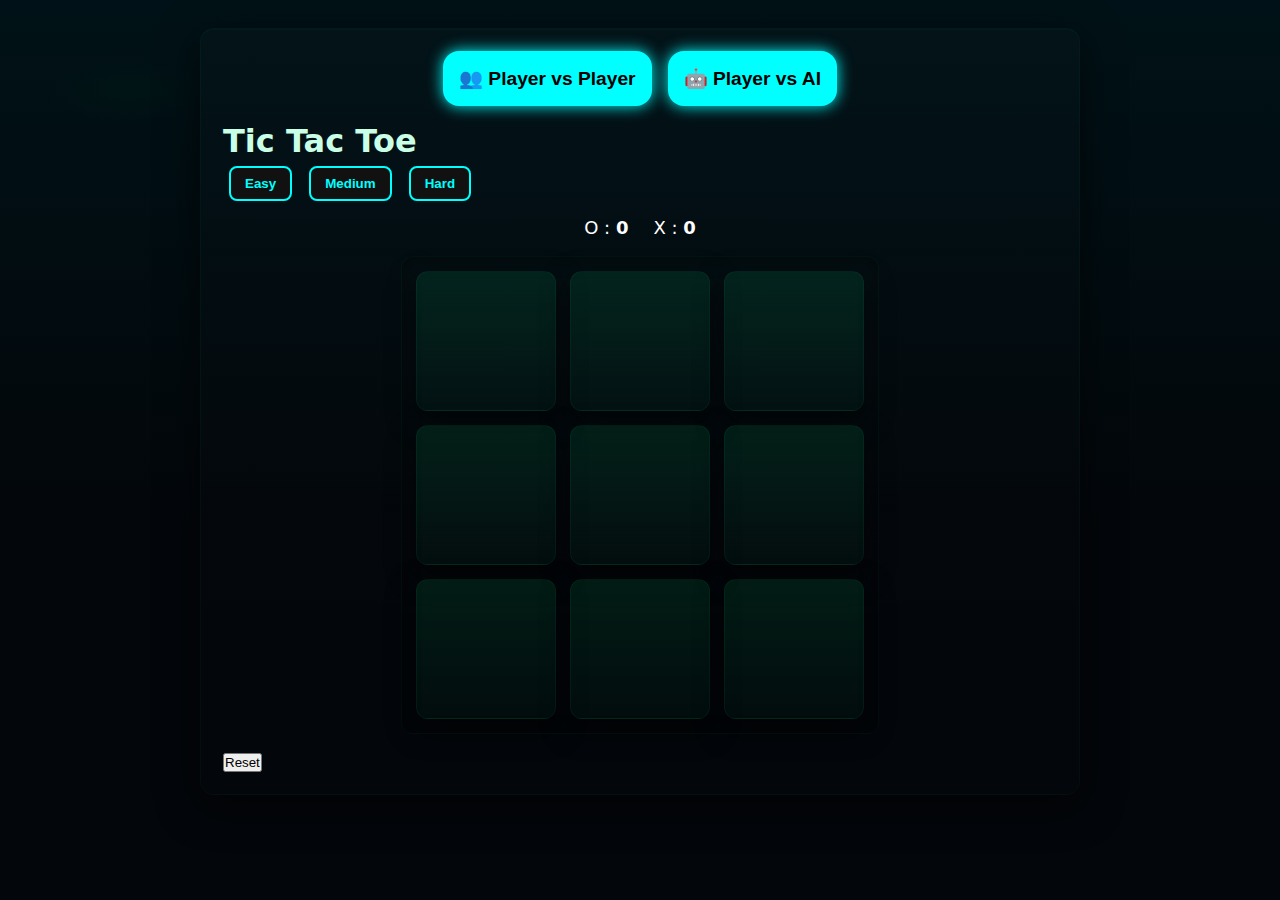
<file: index.html>
<!DOCTYPE html>
<html lang="en">
<head>
  <meta charset="UTF-8">
  <meta name="viewport" content="width=device-width, initial-scale=1.0">
  <title>Tic Tac Toe</title>
  <link rel="stylesheet" href="tiktak.css">
</head>

<body>
  <main class="page">

    <div class="mode-select">
      <button id="btn-pvp">👥 Player vs Player</button>
      <button id="btn-ai">🤖 Player vs AI</button>
    </div>

    <h1>Tic Tac Toe</h1>

    <div class="difficulty">
  <button id="easy">Easy</button>
  <button id="medium">Medium</button>
  <button id="hard">Hard</button>
</div>

<div class="scoreboard">
  <span>O : <b id="scoreO">0</b></span>
  <span>X : <b id="scoreX">0</b></span>
</div>

    <section class="board-area">
      <div id="board">
        <button class="box" data-index="0"></button>
        <button class="box" data-index="1"></button>
        <button class="box" data-index="2"></button>
        <button class="box" data-index="3"></button>
        <button class="box" data-index="4"></button>
        <button class="box" data-index="5"></button>
        <button class="box" data-index="6"></button>
        <button class="box" data-index="7"></button>
        <button class="box" data-index="8"></button>
      </div>
    </section>

    <div class="msg-container hide">
      <p id="msg"></p>
      <button id="new-btn">Play Again</button>
    </div>

    <button id="reset-btn">Reset</button>

  </main>

  <script src="tiktak.js"></script>
</body>
</html>
</file>
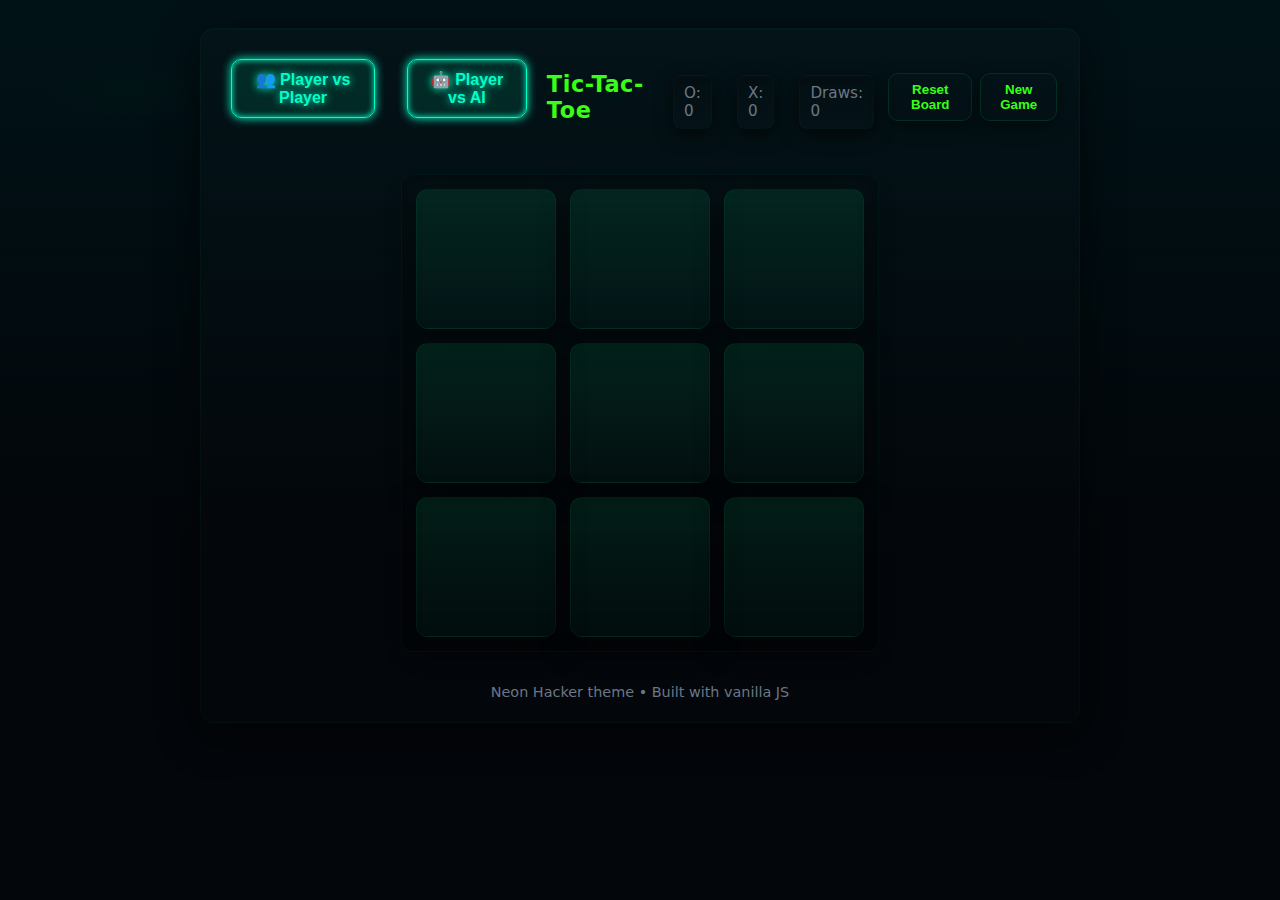
<file: tiktak.html>
<!-- <!DOCTYPE html>
<html lang="en">
<head>
  <meta charset="UTF-8">
  <meta name="viewport" content="width=device-width, initial-scale=1.0">
  <title>Tik Tak Toe</title>
  <link rel="stylesheet" href="tiktak.css" />
  
</head>
<body>
    <div class="msg-container hide">
        <p id="msg">Winner</p>
        <button id="new-btn">New Game</button>
    </div>
    <main>
    <h1>Tic Tac Toe</h1>

  <div class="game-container">
    <div class="game">
    <button class="box"></button>
    <button class="box"></button>
    <button class="box"></button>
    <button class="box"></button>
    <button class="box"></button>
    <button class="box"></button>
    <button class="box"></button>
    <button class="box"></button>
    <button class="box"></button>
   </div> 
  </div>
  <button id="reset-btn">Reset Game</button>
  </main>
  <script src="tiktak.js"></script>
  
</body>
</html> -->

<!DOCTYPE html>
<html lang="en">
<head>
  <meta charset="utf-8" />
  <meta name="viewport" content="width=device-width,initial-scale=1" />
  <title>Tic Tac Toe</title>
  <link rel="stylesheet" href="tiktak.css" />
</head>
<body>
  <main class="page">
    <header class="header">
      <div class="mode-select">
  <button id="pvp-mode">👥 Player vs Player</button>
  <button id="ai-mode">🤖 Player vs AI</button>
</div>
      <h1>Tic-Tac-Toe</h1>

      <div class="controls">
        <div class="scoreboard" aria-hidden="false">
          <div class="score">O: <span id="score-o">0</span></div>
          <div class="score">X: <span id="score-x">0</span></div>
          <div class="score">Draws: <span id="score-d">0</span></div>
        </div>

        <div class="buttons">
          <button id="reset-btn" class="btn">Reset Board</button>
          <button id="new-btn" class="btn">New Game</button>
        </div>
      </div>
    </header>

    <section class="board-area">
      <div id="board" role="grid" aria-label="Tic Tac Toe board">
        <button class="box" data-index="0" role="gridcell" aria-label="cell 1"></button>
        <button class="box" data-index="1" role="gridcell" aria-label="cell 2"></button>
        <button class="box" data-index="2" role="gridcell" aria-label="cell 3"></button>
        <button class="box" data-index="3" role="gridcell" aria-label="cell 4"></button>
        <button class="box" data-index="4" role="gridcell" aria-label="cell 5"></button>
        <button class="box" data-index="5" role="gridcell" aria-label="cell 6"></button>
        <button class="box" data-index="6" role="gridcell" aria-label="cell 7"></button>
        <button class="box" data-index="7" role="gridcell" aria-label="cell 8"></button>
        <button class="box" data-index="8" role="gridcell" aria-label="cell 9"></button>
      </div>
    </section>

    <!-- popup / message -->
    <div class="msg-container hide" id="msg-container" role="status" aria-live="polite">
      <div class="glow-ring" aria-hidden="true"></div>
      <p id="msg" class="msg-text">Winner</p>
      <div class="msg-actions">
        <button id="new-game-popup" class="btn primary">Play Again</button>
        <button id="close-popup" class="btn">Close</button>
      </div>
    </div>

    <footer class="footer">
      <p class="note">Neon Hacker theme • Built with vanilla JS</p>
    </footer>
  </main>
  <script src="tiktak.js"></script>
</body>
</html>
</file>
<file: tiktak.css>
/* * {
    margin: 0;
    box-sizing: border-box;
    padding: 0;
}

.body {
    display: flex;
    justify-content: center;
    flex-direction: column;
    align-items: center;
    height: 100vh;
    background-color: chartreuse;
    font-family: Arial, sans-serif;
}

h1{
    margin-bottom: 20px;
}

.game-container{
    display: grid;
    grid-template-columns: repeat(3,100px);
    grid-gap: 10px;
}

#reset-btn {
    margin-top: 20px;
    padding: 10px 20px;
    font-size: 1rem;
    cursor: pointer;
} */
/* 
* {
  margin: 0;
  padding: 0;
  box-sizing: border-box;
  font-family: Arial, Helvetica, sans-serif;
}

body {
  background: #f3f3f3;
  display: flex;
  flex-direction: column;
  align-items: center;
  justify-content: center;
  height: 100vh;
}

h1 {
  margin-bottom: 20px;
  font-size: 2.5rem;
  color: #333;
}

.game-container {
  display: grid;
  grid-template-columns: repeat(3, 100px);
  grid-template-rows: repeat(3, 100px);
  gap: 10px;
}

.box {
  width: 100px;
  height: 100px;
  background: white;
  border: 2px solid #333;
  font-size: 2.5rem;
  color: #333;
  display: flex;
  align-items: center;
  justify-content: center;
  cursor: pointer;
}

.box:hover {
  background: #e3e3e3;
}

#reset-btn {
  margin-top: 20px;
  padding: 10px 20px;
  font-size: 1rem;
  cursor: pointer;
  border: none;
  background: #333;
  color: white;
  border-radius: 5px;
}

#reset-btn:hover {
  background: #555;
} */

/* * {
  margin: 0;
  padding: 0;

}

body {
  background-color: rosybrown;
  text-align: center;
}

.game-container {
  height: 70vh;
  display: flex;
  justify-content: center;
  align-items: center;
}

.game {
  height: 60vmin;
  width: 60vmin;
  flex-wrap: wrap;
  justify-content: center;
  align-items: center;
  display: flex;
  gap: 1.5vmin;

}

.box{
  height: 18vmin;
  width: 18vmin;
  border-radius: 1rem;
  box-shadow: 0 0 1rem rgba(0,0,0,0,0.3) ;
  border: none;
  font-size: 8vmin;
  color: gold;
  background-color: navajowhite;
  

}

#reset-btn{
   padding: 1rem;
   font-size: 1.25rem;
   background-color: black;
   color: aquamarine;
   border-radius: 1rem;
   border: none;

}

#new-btn{
    padding: 1rem;
    font-size: 1.25rem;
    background-color: black;
    color: aqua ;
    border-radius: 1rem;
    border: none;
}

#msg{
  color: chartreuse;
  font-size: 5vmin;
}

.msg-container{
  height: 100vmin;
  display: flex;
  align-items: center;
  justify-content: center;
  flex-direction: column;
  gap: 4rem;
}

.hide{
  display: none;
} */

:root{
  --bg:#0f1724;
  --card:#0b1220;
  --accent:#7dd3fc;
  --muted:#94a3b8;
  --glass: rgba(255,255,255,0.03);
  --win: #34d399;
}

/* reset */
*{box-sizing:border-box;margin:0;padding:0}
html,body,#board{height:100%}
body{
  min-height:100vh;
  font-family: Inter, system-ui, -apple-system, "Segoe UI", Roboto, "Helvetica Neue", Arial;
  background: radial-gradient(1200px 500px at 10% 10%, #05263a 0%, #071930 20%, var(--bg) 60%);
  color:#e6eef8;
  display:flex;
  align-items:center;
  justify-content:center;
  padding:32px;
}

/* page layout */
.page{
  width:100%;
  max-width:860px;
  background: linear-gradient(180deg, rgba(255,255,255,0.02), rgba(255,255,255,0.01));
  border-radius:16px;
  padding:28px;
  box-shadow: 0 10px 40px rgba(2,6,23,0.6);
  position:relative;
}

/* header */
.header{
  display:flex;
  justify-content:space-between;
  align-items:center;
  gap:16px;
  margin-bottom:18px;
}
.header h1{
  font-size:1.6rem;
  letter-spacing:0.6px;
  color:var(--accent);
}
.controls{display:flex;align-items:center;gap:14px}
.scoreboard{display:flex;gap:12px;align-items:center}
.score{font-size:0.95rem;color:var(--muted);background:var(--glass);padding:6px 10px;border-radius:10px}
.buttons{display:flex;gap:8px}

/* Buttons */
.btn{
  background:transparent;
  color:var(--accent);
  border:1px solid rgba(125,211,252,0.12);
  padding:8px 12px;
  border-radius:10px;
  cursor:pointer;
  font-weight:600;
  transition: transform .12s ease, background .12s ease;
}
.btn:hover{transform:translateY(-3px)}
.btn.primary{
  background: linear-gradient(90deg,var(--accent), #60a5fa);
  color:#041127;
  border:none;
  box-shadow: 0 6px 18px rgba(96,165,250,0.16);
}

/* board area */
.board-area{display:flex;justify-content:center;padding:22px 0}
#board{
  display:grid;
  grid-template-columns: repeat(3, minmax(90px, 140px));
  grid-auto-rows: minmax(90px, 140px);
  gap:14px;
  padding:14px;
  background: linear-gradient(180deg, rgba(255,255,255,0.02), rgba(255,255,255,0.01));
  border-radius:14px;
  box-shadow: inset 0 2px 10px rgba(0,0,0,0.35);
}

/* each box */
.box{
  display:flex;
  align-items:center;
  justify-content:center;
  font-size:3.2rem;
  font-weight:800;
  color:#05263a;
  background: linear-gradient(180deg, #ffffff, #f7fee7);
  border-radius:10px;
  border: none;
  cursor:pointer;
  transition: transform .12s cubic-bezier(.2,.9,.3,1), box-shadow .12s;
  user-select:none;
  box-shadow: 0 6px 14px rgba(2,6,23,0.25);
}
.box:focus{outline:3px solid rgba(125,211,252,0.18)}
.box:active{transform: scale(.98)}

/* small hover for desktop */
@media (hover: hover) {
  .box:hover{transform: translateY(-6px); box-shadow: 0 12px 30px rgba(2,6,23,0.36)}
}

/* winning highlight */
.box.win{
  box-shadow: 0 12px 30px rgba(52,211,153,0.22);
  background: linear-gradient(90deg, rgba(52,211,153,0.12), rgba(34,197,94,0.06));
  color: #05263a;
}

/* clickable disabled look */
.box[disabled]{
  opacity:0.9;
  cursor:not-allowed;
}

/* popup message */
.msg-container{
  position:absolute;
  left:50%;
  top:45%;
  transform:translate(-50%, -50%) scale(.96);
  min-width:260px;
  padding:18px;
  background: linear-gradient(180deg, rgba(255,255,255,0.03), rgba(255,255,255,0.02));
  border-radius:12px;
  border: 1px solid rgba(255,255,255,0.04);
  box-shadow: 0 18px 48px rgba(2,6,23,0.6);
  text-align:center;
  z-index:50;
  transition: transform .18s ease, opacity .18s ease;
}
.msg-container.hide{opacity:0;pointer-events:none;transform:translate(-50%,-50%) scale(.9)}
.msg-text{font-size:1.1rem;color:var(--accent);margin-bottom:12px}
.msg-actions{display:flex;gap:10px;justify-content:center}

/* footer */
.footer{margin-top:14px;text-align:center;color:var(--muted);font-size:.9rem}

/* responsive */
@media (max-width:520px){
  .page{padding:18px}
  #board{gap:10px}
  .box{font-size:2.4rem}
  .header{flex-direction:column;align-items:flex-start;gap:8px}
}

:root{
  --bg:#03060a;
  --panel:#051017;
  --neon-green: #00ff88;
  --neon-green-dim: rgba(0,255,136,0.12);
  --neon-green-strong: rgba(0,255,136,0.95);
  --muted:#6b7786;
  --gold:#ffd166;
  --accent-text: #c9ffe6;
  --x-color: #ff6b6b;
}

/* RESET */
*{box-sizing:border-box;margin:0;padding:0}
html,body{height:100%}
body{
  min-height:100vh;
  font-family: Inter, system-ui, -apple-system, "Segoe UI", Roboto, "Helvetica Neue", Arial;
  background:
    radial-gradient(800px 300px at 10% 10%, rgba(0,40,20,0.18), transparent 10%),
    linear-gradient(180deg,#001217 0%, var(--bg) 60%);
  color:var(--accent-text);
  display:flex;
    flex-direction:column;
  align-items:center;
  justify-content:flex-start;
    overflow-y:auto;
  padding:28px 0 40px;
}

/* PAGE CARD */
.page{
  width:100%;
  max-width:880px;
  background: linear-gradient(180deg, rgba(255,255,255,0.01), rgba(255,255,255,0.005));
  border-radius:14px;
  padding:22px;
  box-shadow: 0 10px 40px rgba(0,0,0,0.6), inset 0 1px 0 rgba(255,255,255,0.02);
  position:relative;
  border: 1px solid rgba(0,255,136,0.04);
}

/* HEADER */
.header{
  display:flex;
  justify-content:space-between;
  align-items:center;
  gap:12px;
  margin-bottom:14px;
}
.header h1{
  font-size:1.4rem;
  color:var(--neon-green);
  text-shadow: 0 6px 18px rgba(0,255,136,0.06), 0 0 20px rgba(0,255,136,0.05);
  letter-spacing: 0.6px;
}
.controls{display:flex;align-items:center;gap:14px}
.scoreboard{display:flex;gap:10px;align-items:center}
.score{
  font-size:0.95rem;
  color:var(--muted);
  background: linear-gradient(180deg, rgba(0,0,0,0.2), rgba(255,255,255,0.01));
  padding:8px 10px;
  border-radius:8px;
  border: 1px solid rgba(0,255,136,0.03);
  box-shadow: 0 6px 18px rgba(0,0,0,0.6);
}

/* BUTTONS */
.buttons{display:flex;gap:8px}
.btn{
  background:transparent;
  color:var(--neon-green);
  border:1px solid rgba(0,255,136,0.12);
  padding:8px 12px;
  border-radius:10px;
  cursor:pointer;
  font-weight:700;
  transition: transform .12s ease, box-shadow .12s ease, background .12s;
  box-shadow: 0 6px 18px rgba(0,0,0,0.45);
}
.btn:hover{transform:translateY(-4px); box-shadow: 0 18px 46px rgba(0,255,136,0.06)}
.btn.primary{
  background: linear-gradient(90deg, rgba(0,255,136,0.12), rgba(0,255,136,0.06));
  color:#00221b;
  border:none;
  box-shadow: 0 12px 36px rgba(0,255,136,0.08);
}

/* BOARD */
.board-area{display:flex;justify-content:center;padding:18px 0}
#board{
  display:grid;
  grid-template-columns: repeat(3, minmax(90px, 140px));
  grid-auto-rows: minmax(90px, 140px);
  gap:14px;
  padding:14px;
  background: linear-gradient(180deg, rgba(255,255,255,0.01), rgba(255,255,255,0.005));
  border-radius:12px;
  border: 1px solid rgba(0,255,136,0.03);
  box-shadow: inset 0 2px 18px rgba(0,0,0,0.45);
}

/* BOXES - neon look */
.box{
  display:flex;
  align-items:center;
  justify-content:center;
  font-size:3.2rem;
  font-weight:900;
  color: #001f16;
  background: linear-gradient(180deg, rgba(0,255,136,0.09), rgba(0,255,136,0.03));
  border-radius:12px;
  border: 1px solid rgba(0,255,136,0.06);
  cursor:pointer;
  transition: transform .12s cubic-bezier(.2,.9,.3,1), box-shadow .12s;
  user-select:none;
  box-shadow: 0 10px 28px rgba(0,0,0,0.6);
}
.box:focus{outline: 3px solid rgba(0,255,136,0.12)}
.box:active{transform: scale(.98)}
@media (hover:hover){ .box:hover{ transform: translateY(-8px); box-shadow: 0 22px 58px rgba(0,255,136,0.06) } }

/* O and X color differences */
.box[data-value="O"]{
  color: var(--neon-green-strong);
  text-shadow: 0 6px 26px rgba(0,255,136,0.18), 0 0 18px rgba(0,255,136,0.12);
}
.box[data-value="X"]{
  color: var(--x-color);
  text-shadow: 0 6px 26px rgba(255,107,107,0.16), 0 0 18px rgba(255,107,107,0.08);
}

/* winner highlight larger glow */
.box.win {
  animation: winner-pulse 1.2s ease-in-out 1;
  box-shadow: 0 28px 64px rgba(0,255,136,0.12), 0 0 60px rgba(0,255,136,0.08) inset;
  transform: translateY(-6px);
}

/* POPUP message - neon */
.msg-container{
  position:absolute;
  left:50%;
  top:45%;
  transform:translate(-50%,-50%) scale(.96);
  min-width:300px;
  padding:18px 20px;
  border-radius:12px;
  text-align:center;
  z-index:60;
  transition: transform .18s ease, opacity .18s ease;
  pointer-events:auto;
  background: linear-gradient(180deg, rgba(0,0,0,0.45), rgba(0,0,0,0.28));
  border: 1px solid rgba(0,255,136,0.08);
  box-shadow: 0 18px 60px rgba(0,0,0,0.7);
  opacity:1;
  color:var(--neon-green);
}
.msg-container.hide{opacity:0;pointer-events:none;transform:translate(-50%,-50%) scale(.9)}




/* glow ring (blurred halo) positioned by HTML element .glow-ring */
.glow-ring {
  position:absolute;
  left:-12px; right:-12px; top:-12px; bottom:-12px;
  border-radius:16px;
  z-index:-1;
  filter: blur(18px);
  opacity:0.9;
  background: radial-gradient(circle at 30% 20%, rgba(0,255,136,0.14), transparent 30%);
  animation: pulse-glow 1.6s ease-in-out infinite;
}

@keyframes pulse-glow {
  0% { transform: scale(0.98); opacity:0.86 }
  50% { transform: scale(1.05); opacity:1 }
  100% { transform: scale(0.98); opacity:0.86 }
}

.msg-text{
  font-size:1.15rem;
  margin-bottom:12px;
  font-weight:800;
  color:var(--neon-green);
  text-shadow: 0 8px 30px rgba(0,255,136,0.12);
}

/* msg action buttons */
.msg-actions{display:flex;gap:10px;justify-content:center}
.msg-actions .btn{padding:8px 12px; font-size:0.95rem; border-radius:8px}

/* FOOTER */
.footer{margin-top:14px;text-align:center;color:var(--muted);font-size:.9rem}

/* RESPONSIVE */
@media (max-width:520px){
  .page{padding:14px}
  #board{gap:8px}
  .box{font-size:2.2rem}
  .header{flex-direction:column;align-items:flex-start;gap:8px}
}


/* =====Neon Popup & Play Button Styles ===== */

/* Ensure popup sits above everything */
#msg-container {
  position: absolute;
  left: 50%;
  top: 45%;
  transform: translate(-50%, -50%) scale(1);
  min-width: 300px;
  padding: 18px 20px;
  border-radius: 12px;
  text-align: center;
  z-index: 9999;
  transition: transform .18s ease, opacity .18s ease;
  background: rgba(0, 0, 0, 0.5);
  border: 1px solid rgba(0, 255, 136, 0.08);
  box-shadow: 0 18px 60px rgba(0,0,0,0.6);
  color: var(--neon-green, #00ff88);
}

/* Hidden state */
#msg-container.hide {
  opacity: 0;
  pointer-events: none;
  transform: translate(-50%, -50%) scale(.92);
}

/* Glow ring (blurred halo) that sits behind the popup */
#msg-container .glow-ring {
  position: absolute;
  left: -12px; right: -12px; top: -12px; bottom: -12px;
  border-radius: 16px;
  z-index: -1;
  filter: blur(18px);
  background: radial-gradient(circle at 30% 20%, rgba(0,255,136,0.14), transparent 30%);
  animation: pulse-glow 1.6s ease-in-out infinite;
}

/* Popup text */
#msg-container .msg-text {
  font-size: 1.15rem;
  margin-bottom: 12px;
  font-weight: 800;
  color: var(--neon-green, #00ff88);
  text-shadow: 0 8px 30px rgba(0,255,136,0.12);
}

/* Action buttons layout */
#msg-container .msg-actions {
  display: flex;
  gap: 10px;
  justify-content: center;
  align-items: center;
}

/* Base style for popup buttons */
#msg-container .msg-actions .btn {
  padding: 10px 14px;
  border-radius: 10px;
  border: 1px solid rgba(255,255,255,0.04);
  background: rgba(255,255,255,0.02);
  color: var(--neon-green, #00ff88);
  cursor: pointer;
  font-weight: 700;
  transition: transform .12s ease, box-shadow .12s ease, background .12s;
}

/* Close button: subtle style */
#msg-container .msg-actions .btn:not(.primary) {
  background: rgba(255,255,255,0.02);
  color: var(--neon-green);
}

/* Play Again button (primary) - bright & visible */
#new-game-popup,
#msg-container .msg-actions .btn.primary {
  background: linear-gradient(90deg, rgba(0,255,136,0.14), rgba(0,255,136,0.06));
  color: #001f16;
  border: none;
  box-shadow: 0 12px 40px rgba(0,255,136,0.12), 0 0 60px rgba(0,255,136,0.06);
  font-weight: 800;
  padding: 10px 16px;
}

/* Hover / focus effects */
#msg-container .msg-actions .btn:hover,
#msg-container .msg-actions .btn:focus {
  transform: translateY(-3px);
  box-shadow: 0 18px 48px rgba(0,255,136,0.16), 0 0 80px rgba(0,255,136,0.08);
}

/* Fix for any bad rgba that slipped in earlier - example corrected form */
.corrected-sample-shadow {
  /* example: previously invalid rgba(0,0,0,0,0.3) -> correct: rgba(0,0,0,0.3) */
  box-shadow: 0 6px 20px rgba(0,0,0,0.3);
}

/* winner box glow (keeps previous animation) */
.box.win {
  animation: winner-pulse 1.2s ease-in-out 1;
  box-shadow: 0 28px 64px rgba(0,255,136,0.12), 0 0 60px rgba(0,255,136,0.08) inset;
  transform: translateY(-6px);
}

/* pulse keyframe (if not present) */
@keyframes pulse-glow {
  0% { transform: scale(0.98); opacity: 0.86; }
  50% { transform: scale(1.05); opacity: 1; }
  100% { transform: scale(0.98); opacity: 0.86; }
}


.mode-select {
  display: flex;
  gap: 1rem;
  margin-bottom: 1rem;
  justify-content: center;
}

.mode-select button {
  padding: 1rem;
  font-size: 1.2rem;
  border: none;
  border-radius: 1rem;
  background: #0ff;
  color: #000;
  cursor: pointer;
  font-weight: bold;
  box-shadow: 0 0 15px #0ff;
  transition: all 0.3s ease;
}

.mode-select button:hover {
  background: #00ffff90;
  box-shadow: 0 0 25px #0ff;
}


/* Match glow and style of reset/new game buttons */
#pvp-mode, #ai-mode {
  background: rgba(0, 255, 180, 0.1);
  border: 1px solid #00ffc8;
  color: #00ffc8;
  font-size: 1rem;
  padding: 10px 16px;
  border-radius: 10px;
  margin: 8px;
  text-shadow: 0 0 8px #00ffc8;
  box-shadow: 0 0 10px #00ffc8, inset 0 0 6px #00ffc8;
  transition: all 0.25s ease;
  cursor: pointer;
}

#pvp-mode:hover, #ai-mode:hover {
  background: #00ffc8;
  color: #000;
  text-shadow: none;
  box-shadow: 0 0 18px #00ffc8, 0 0 36px #00ffc8;
  transform: scale(1.05);
}

/* Active/selected button glow effect */
#pvp-mode.active, #ai-mode.active {
  background: #00ffc8;
  color: #000;
  box-shadow: 0 0 20px #00ffc8, 0 0 40px #00ffc8;
  font-weight: 600;
}

/* Base popup button style */
#new-game-popup, #close-popup {
  background: rgba(0, 255, 180, 0.1);
  border: 1px solid #00ffc8;
  color: #00ffc8;
  font-size: 1rem;
  padding: 10px 20px;
  border-radius: 10px;
  margin: 10px;
  text-shadow: 0 0 8px #00ffc8;
  box-shadow: 0 0 10px #00ffc8, inset 0 0 6px #00ffc8;
  cursor: pointer;
  transition: all 0.25s ease;
}

/* Hover effect */
#new-game-popup:hover, #close-popup:hover {
  background: #00ffc8;
  color: #000;
  text-shadow: none;
  box-shadow: 0 0 20px #00ffc8, 0 0 40px #00ffc8;
  transform: scale(1.05);
}




/* Neon theme colors */
:root {
  --neon-blue: #00ffff;      /* aqua blue */
  --neon-pink: #ff00ff;      /* magenta pink */
  --neon-purple: #9b30ff;    /* electric violet */
  --neon-green: #39ff14;     /* lime green */
}

/* Base popup button style */
#new-game-popup, #close-popup {
  font-size: 1.1rem;
  padding: 10px 22px;
  border-radius: 12px;
  margin: 10px;
  border: none;
  cursor: pointer;
  letter-spacing: 1px;
  font-weight: 600;
  transition: all 0.25s ease;
  color: #fff;
  background: transparent;
  text-shadow: 0 0 8px var(--neon-blue);
  box-shadow: 0 0 15px var(--neon-blue), inset 0 0 10px var(--neon-blue);
}

/* Play Again = Neon Green */
#new-game-popup {
  text-shadow: 0 0 10px var(--neon-green);
  box-shadow: 0 0 20px var(--neon-green), inset 0 0 10px var(--neon-green);
  border: 1px solid var(--neon-green);
}

/* Close = Neon Pink */
#close-popup {
  text-shadow: 0 0 10px var(--neon-pink);
  box-shadow: 0 0 20px var(--neon-pink), inset 0 0 10px var(--neon-pink);
  border: 1px solid var(--neon-pink);
}

/* Hover effect */
#new-game-popup:hover {
  background: var(--neon-green);
  color: #000;
  transform: scale(1.08);
  box-shadow: 0 0 30px var(--neon-green), 0 0 60px var(--neon-green);
}

#close-popup:hover {
  background: var(--neon-pink);
  color: #000;
  transform: scale(1.08);
  box-shadow: 0 0 30px var(--neon-pink), 0 0 60px var(--neon-pink);
}

/* override changes */
/* ============================= */
/* 🔥 FORCE NEON X & O OVERRIDE */
/* paste at very bottom of CSS  */
/* ============================= */

/* remove dark base color */
.box{
  color: transparent !important;
  font-weight: 900 !important;
}

/* Neon X */
.box[data-value="X"]{
  color: #ff4d6d !important;

  text-shadow:
    0 0 6px #ff4d6d,
    0 0 14px #ff4d6d,
    0 0 28px #ff4d6d,
    0 0 55px #ff1744,
    0 0 90px #ff1744 !important;

  animation: neonPop .25s ease;
}

/* Neon O */
.box[data-value="O"]{
  color: #00ffc8 !important;

  text-shadow:
    0 0 6px #00ffc8,
    0 0 14px #00ffc8,
    0 0 28px #00ffc8,
    0 0 55px #00ff9d,
    0 0 90px #00ff9d !important;

  animation: neonPop .25s ease;
}

/* smooth pop animation */
@keyframes neonPop{
  from{ transform: scale(.6); opacity:0 }
  to{ transform: scale(1); opacity:1 }
}

/* ===== FINAL NEON GLOW USING CLASS (MOST STABLE) ===== */

.box.X{
  color: #ff4d6d !important;
  text-shadow:
    0 0 6px #ff4d6d,
    0 0 14px #ff4d6d,
    0 0 30px #ff1744,
    0 0 60px #ff1744 !important;
}

.box.O{
  color: #00ffc8 !important;
  text-shadow:
    0 0 6px #00ffc8,
    0 0 14px #00ffc8,
    0 0 30px #00ff9d,
    0 0 60px #00ff9d !important;
}

.difficulty button {
  padding: 8px 14px;
  margin: 6px;
  background: #111;
  border: 2px solid cyan;
  color: cyan;
  border-radius: 8px;
  cursor: pointer;
  font-weight: bold;
}

.difficulty button:hover {
  box-shadow: 0 0 10px cyan;
}

.scoreboard {
  margin-top: 10px;
  font-size: 18px;
  color: white;
  display: flex;
  gap: 25px;
  justify-content: center;
}

/* neon glow */
.X {
  color: #00eaff;
  text-shadow: 0 0 10px #00eaff, 0 0 20px #00eaff;
}

.O {
  color: #ff2bd6;
  text-shadow: 0 0 10px #ff2bd6, 0 0 20px #ff2bd6;
}
</file>
